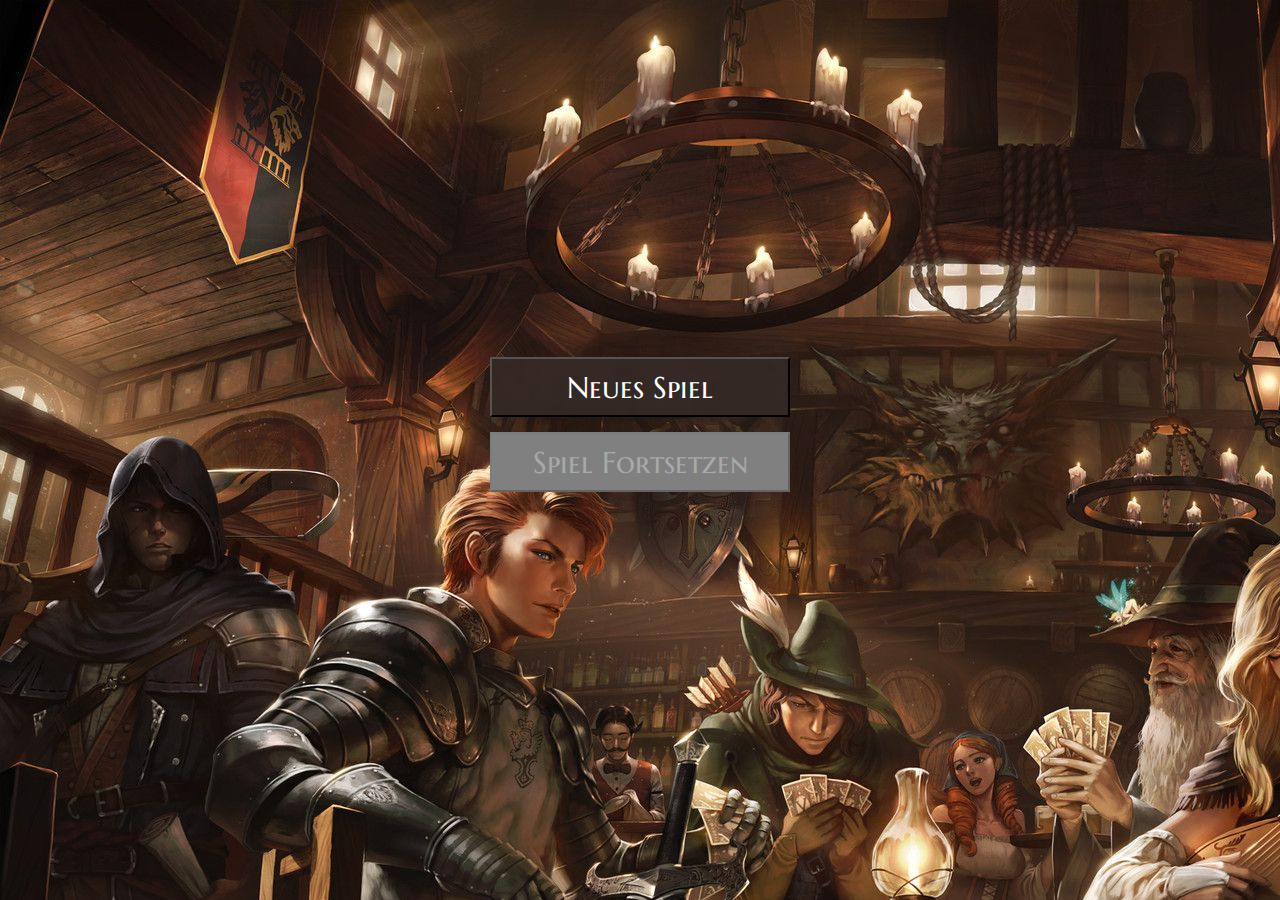
<file: index.html>
<!DOCTYPE html>
<html lang="en">
  <head>
    <meta charset="UTF-8" />
    <meta http-equiv="X-UA-Compatible" content="IE=edge" />
    <meta name="viewport" content="width=device-width, initial-scale=1.0" />
    <link rel="preconnect" href="https://fonts.gstatic.com" />
    <link
      href="https://fonts.googleapis.com/css2?family=Marcellus+SC&display=swap"
      rel="stylesheet"
    />

    <style>
      body {
        margin: 0;
        padding: 0;
        height: 100vh;
        width: 100vw;
        position: relative;

        background: url('assets/title_screen/titleBG.jpg');
      }

      .center {
        width: 300px;
        height: 150px;
        margin: 0;
        position: absolute;
        top: 48%;
        left: 50%;
        -ms-transform: translate(-50%, -50%);
        transform: translate(-50%, -50%);

        display: flex;
        flex-wrap: wrap;
      }

      .btn {
        font-family: 'Marcellus SC', serif;
        color: white;
        background: url('assets/title_screen/buttonBG.jpg');
        cursor: pointer;
        width: 300px;
        height: 60px;
        padding: 5px;
        font-size: 30px;
      }

      .btn:hover {
        font-size: 34px;
      }

      button:focus {
        outline: 0;
      }
    </style>
    <title>MyGame | Title Screen</title>
  </head>
  <body>
    <div class="center">
      <button id="btnStartNewGame" class="btn">Neues Spiel</button>
      <button id="btnContinueSaveGame" class="btn">Spiel Fortsetzen</button>
    </div>
    <script>

      const startBtn = document.querySelector('button');
      const continueBtn = document.querySelector('#btnContinueSaveGame');

      document.addEventListener('DOMContentLoaded', function (e) {
        if (!JSON.parse(localStorage.getItem('savegame'))) {
          continueBtn.disabled = true;
          continueBtn.style.background = 'grey';
          continueBtn.style.color = 'darkgrey';
          continueBtn.style.cursor = 'default';
        }
      });

      startBtn.onclick = () => {
        window.open('hero-pick.html', '_self');
      };

      continueBtn.onclick = () => {
        window.open('game.html', '_self');
      };
    </script>
  </body>
</html>
</file>
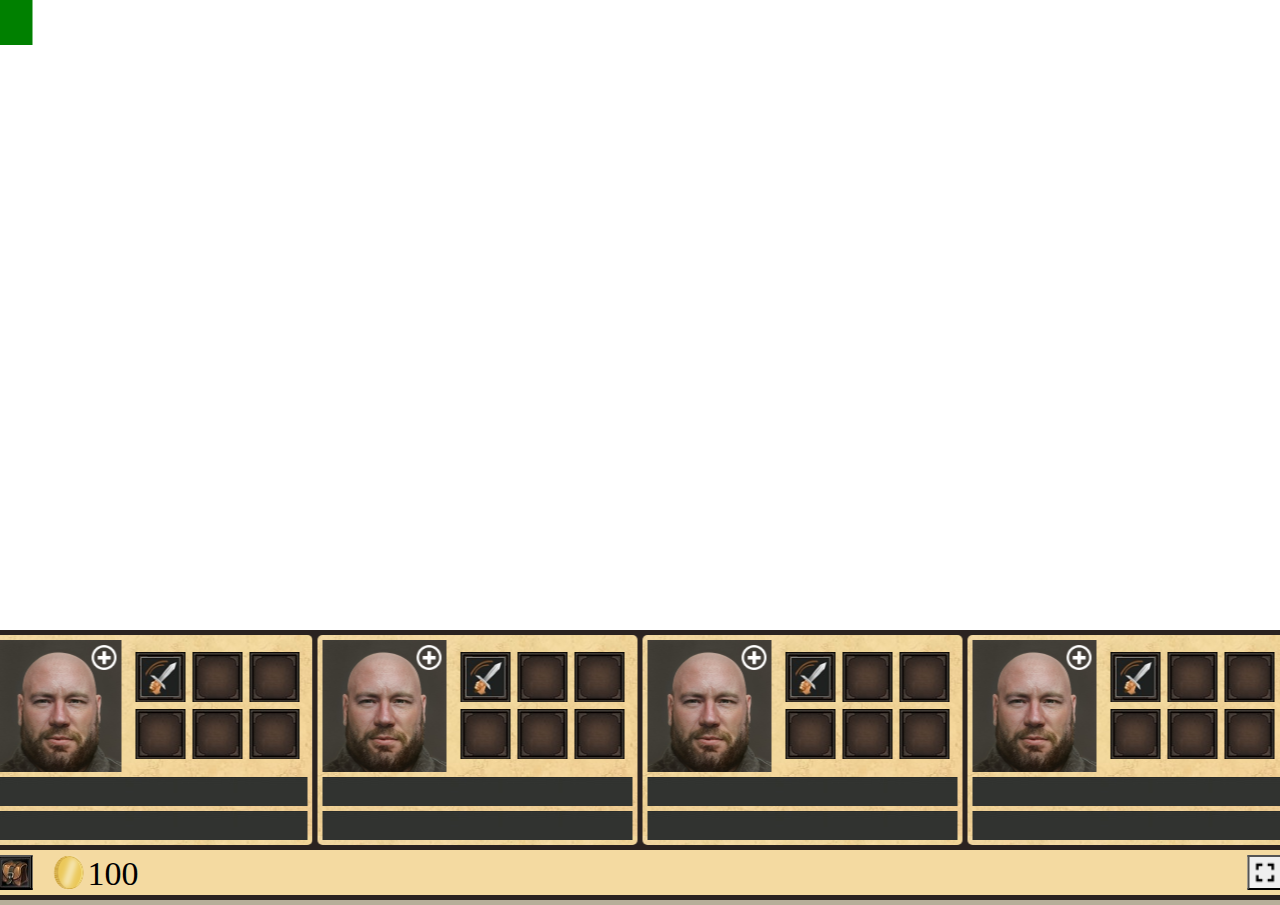
<file: game.html>
<!DOCTYPE html>
<html lang="en">
  <head>
    <meta charset="UTF-8" />
    <meta http-equiv="X-UA-Compatible" content="IE=edge" />
    <meta name="viewport" content="width=device-width, initial-scale=1.0" />
    <script src="app.js" defer></script>
    <link rel="stylesheet" href="style.css" />
    <title>Game Project</title>
  </head>
  <body>
    <div id="main-container">
      <div id="canvas-container">
        <div class="test"></div>
        <!-- <canvas id="canvas"></canvas> -->
      </div>

      <div class="hero-data-card fadeOut" id="hero_1_data">
        <p class="hero-name hero-main-stats">Alexey Sturmgeist</p>

        <button type="button" class="add-to-stat raise-constitution"></button>
        <p class="hero-constitution hero-main-stats hero-stat-name">
          Konstitution
        </p>
        <p class="hero-actual-stat hero-actual-const hero-main-stats">999</p>
        <p class="hero-modified-stat hero-modified-const hero-main-stats">
          +12
        </p>

        <button type="button" class="add-to-stat raise-strength"></button>
        <p class="hero-strength hero-main-stats hero-stat-name">Stärke</p>
        <p class="hero-actual-stat hero-actual-strength hero-main-stats">99</p>
        <p class="hero-modified-stat hero-modified-strength hero-main-stats">
          +1
        </p>

        <button type="button" class="add-to-stat raise-agility"></button>
        <p class="hero-agility hero-main-stats hero-stat-name">Beweglichkeit</p>
        <p class="hero-actual-stat hero-actual-agility hero-main-stats">99</p>
        <p class="hero-modified-stat hero-modified-agility hero-main-stats">
          +1
        </p>

        <button
          type="button"
          class="add-to-stat raise-intellect hero-main-stats"
        ></button>
        <p class="hero-intellect hero-main-stats hero-stat-name">Intelligenz</p>
        <p class="hero-actual-stat hero-actual-intellect hero-main-stats">99</p>
        <p class="hero-modified-stat hero-modified-intellect hero-main-stats">
          +1
        </p>

        <div class="hero-data-filler"></div>

        <p class="hero-armor hero-secondary-stats hero-secondary-stat-name">
          Rüstung
        </p>
        <p
          class="hero-actual-secondary-stats hero-current-armor hero-secondary-stats"
        >
          9999
        </p>
        <p
          class="hero-modified-secondary-stats hero-modified-armor hero-secondary-stats"
        >
          -24
        </p>

        <p class="hero-health hero-secondary-stats hero-secondary-stat-name">
          Gesundheit
        </p>
        <p
          class="hero-actual-secondary-stats hero-current-health hero-secondary-stats"
        >
          8009/9999
        </p>
        <p
          class="hero-modified-secondary-stats hero-modified-health hero-secondary-stats"
        >
          -124
        </p>

        <p class="hero-resource hero-secondary-stats hero-secondary-stat-name">
          Mana
        </p>
        <p
          class="hero-actual-secondary-stats hero-current-resource hero-secondary-stats"
        >
          1835/2963
        </p>
        <p
          class="hero-modified-secondary-stats hero-modified-resource hero-secondary-stats"
        >
          +24
        </p>

        <p
          class="hero-criticalHit hero-secondary-stats hero-secondary-stat-name"
        >
          krit. Chance
        </p>
        <p
          class="hero-actual-secondary-stats hero-current-criticalHit hero-secondary-stats"
        >
          18.4
        </p>
        <p
          class="hero-modified-secondary-stats hero-modified-criticalHit hero-secondary-stats"
        >
          +0.8
        </p>
      </div>
      <div class="hero-data-card fadeOut" id="hero_2_data">
        <p class="hero-name hero-main-stats">Alexey Sturmgeist</p>

        <button type="button" class="add-to-stat raise-constitution"></button>
        <p class="hero-constitution hero-main-stats hero-stat-name">
          Konstitution
        </p>
        <p class="hero-actual-stat hero-actual-const hero-main-stats">999</p>
        <p class="hero-modified-stat hero-modified-const hero-main-stats">
          +12
        </p>

        <button type="button" class="add-to-stat raise-strength"></button>
        <p class="hero-strength hero-main-stats hero-stat-name">Stärke</p>
        <p class="hero-actual-stat hero-actual-strength hero-main-stats">99</p>
        <p class="hero-modified-stat hero-modified-strength hero-main-stats">
          +1
        </p>

        <button type="button" class="add-to-stat raise-agility"></button>
        <p class="hero-agility hero-main-stats hero-stat-name">Beweglichkeit</p>
        <p class="hero-actual-stat hero-actual-agility hero-main-stats">99</p>
        <p class="hero-modified-stat hero-modified-agility hero-main-stats">
          +1
        </p>

        <button
          type="button"
          class="add-to-stat raise-intellect hero-main-stats"
        ></button>
        <p class="hero-intellect hero-main-stats hero-stat-name">Intelligenz</p>
        <p class="hero-actual-stat hero-actual-intellect hero-main-stats">99</p>
        <p class="hero-modified-stat hero-modified-intellect hero-main-stats">
          +1
        </p>

        <div class="hero-data-filler"></div>

        <p class="hero-armor hero-secondary-stats hero-secondary-stat-name">
          Rüstung
        </p>
        <p
          class="hero-actual-secondary-stats hero-current-armor hero-secondary-stats"
        >
          9999
        </p>
        <p
          class="hero-modified-secondary-stats hero-modified-armor hero-secondary-stats"
        >
          -24
        </p>

        <p class="hero-health hero-secondary-stats hero-secondary-stat-name">
          Gesundheit
        </p>
        <p
          class="hero-actual-secondary-stats hero-current-health hero-secondary-stats"
        >
          8009/9999
        </p>
        <p
          class="hero-modified-secondary-stats hero-modified-health hero-secondary-stats"
        >
          -124
        </p>

        <p class="hero-resource hero-secondary-stats hero-secondary-stat-name">
          Mana
        </p>
        <p
          class="hero-actual-secondary-stats hero-current-resource hero-secondary-stats"
        >
          1835/2963
        </p>
        <p
          class="hero-modified-secondary-stats hero-modified-resource hero-secondary-stats"
        >
          +24
        </p>

        <p
          class="hero-criticalHit hero-secondary-stats hero-secondary-stat-name"
        >
          krit. Chance
        </p>
        <p
          class="hero-actual-secondary-stats hero-current-criticalHit hero-secondary-stats"
        >
          18.4
        </p>
        <p
          class="hero-modified-secondary-stats hero-modified-criticalHit hero-secondary-stats"
        >
          +0.8
        </p>
      </div>
      <div class="hero-data-card fadeOut" id="hero_3_data">
        <p class="hero-name hero-main-stats">Alexey Sturmgeist</p>

        <button type="button" class="add-to-stat raise-constitution"></button>
        <p class="hero-constitution hero-main-stats hero-stat-name">
          Konstitution
        </p>
        <p class="hero-actual-stat hero-actual-const hero-main-stats">999</p>
        <p class="hero-modified-stat hero-modified-const hero-main-stats">
          +12
        </p>

        <button type="button" class="add-to-stat raise-strength"></button>
        <p class="hero-strength hero-main-stats hero-stat-name">Stärke</p>
        <p class="hero-actual-stat hero-actual-strength hero-main-stats">99</p>
        <p class="hero-modified-stat hero-modified-strength hero-main-stats">
          +1
        </p>

        <button type="button" class="add-to-stat raise-agility"></button>
        <p class="hero-agility hero-main-stats hero-stat-name">Beweglichkeit</p>
        <p class="hero-actual-stat hero-actual-agility hero-main-stats">99</p>
        <p class="hero-modified-stat hero-modified-agility hero-main-stats">
          +1
        </p>

        <button
          type="button"
          class="add-to-stat raise-intellect hero-main-stats"
        ></button>
        <p class="hero-intellect hero-main-stats hero-stat-name">Intelligenz</p>
        <p class="hero-actual-stat hero-actual-intellect hero-main-stats">99</p>
        <p class="hero-modified-stat hero-modified-intellect hero-main-stats">
          +1
        </p>

        <div class="hero-data-filler"></div>

        <p class="hero-armor hero-secondary-stats hero-secondary-stat-name">
          Rüstung
        </p>
        <p
          class="hero-actual-secondary-stats hero-current-armor hero-secondary-stats"
        >
          9999
        </p>
        <p
          class="hero-modified-secondary-stats hero-modified-armor hero-secondary-stats"
        >
          -24
        </p>

        <p class="hero-health hero-secondary-stats hero-secondary-stat-name">
          Gesundheit
        </p>
        <p
          class="hero-actual-secondary-stats hero-current-health hero-secondary-stats"
        >
          8009/9999
        </p>
        <p
          class="hero-modified-secondary-stats hero-modified-health hero-secondary-stats"
        >
          -124
        </p>

        <p class="hero-resource hero-secondary-stats hero-secondary-stat-name">
          Mana
        </p>
        <p
          class="hero-actual-secondary-stats hero-current-resource hero-secondary-stats"
        >
          1835/2963
        </p>
        <p
          class="hero-modified-secondary-stats hero-modified-resource hero-secondary-stats"
        >
          +24
        </p>

        <p
          class="hero-criticalHit hero-secondary-stats hero-secondary-stat-name"
        >
          krit. Chance
        </p>
        <p
          class="hero-actual-secondary-stats hero-current-criticalHit hero-secondary-stats"
        >
          18.4
        </p>
        <p
          class="hero-modified-secondary-stats hero-modified-criticalHit hero-secondary-stats"
        >
          +0.8
        </p>
      </div>
      <div class="hero-data-card fadeOut" id="hero_4_data">
        <p class="hero-name hero-main-stats">Alexey Sturmgeist</p>

        <button type="button" class="add-to-stat raise-constitution"></button>
        <p class="hero-constitution hero-main-stats hero-stat-name">
          Konstitution
        </p>
        <p class="hero-actual-stat hero-actual-const hero-main-stats">999</p>
        <p class="hero-modified-stat hero-modified-const hero-main-stats">
          +12
        </p>

        <button type="button" class="add-to-stat raise-strength"></button>
        <p class="hero-strength hero-main-stats hero-stat-name">Stärke</p>
        <p class="hero-actual-stat hero-actual-strength hero-main-stats">99</p>
        <p class="hero-modified-stat hero-modified-strength hero-main-stats">
          +1
        </p>

        <button type="button" class="add-to-stat raise-agility"></button>
        <p class="hero-agility hero-main-stats hero-stat-name">Beweglichkeit</p>
        <p class="hero-actual-stat hero-actual-agility hero-main-stats">99</p>
        <p class="hero-modified-stat hero-modified-agility hero-main-stats">
          +1
        </p>

        <button
          type="button"
          class="add-to-stat raise-intellect hero-main-stats"
        ></button>
        <p class="hero-intellect hero-main-stats hero-stat-name">Intelligenz</p>
        <p class="hero-actual-stat hero-actual-intellect hero-main-stats">99</p>
        <p class="hero-modified-stat hero-modified-intellect hero-main-stats">
          +1
        </p>

        <div class="hero-data-filler"></div>

        <p class="hero-armor hero-secondary-stats hero-secondary-stat-name">
          Rüstung
        </p>
        <p
          class="hero-actual-secondary-stats hero-current-armor hero-secondary-stats"
        >
          9999
        </p>
        <p
          class="hero-modified-secondary-stats hero-modified-armor hero-secondary-stats"
        >
          -24
        </p>

        <p class="hero-health hero-secondary-stats hero-secondary-stat-name">
          Gesundheit
        </p>
        <p
          class="hero-actual-secondary-stats hero-current-health hero-secondary-stats"
        >
          8009/9999
        </p>
        <p
          class="hero-modified-secondary-stats hero-modified-health hero-secondary-stats"
        >
          -124
        </p>

        <p class="hero-resource hero-secondary-stats hero-secondary-stat-name">
          Mana
        </p>
        <p
          class="hero-actual-secondary-stats hero-current-resource hero-secondary-stats"
        >
          1835/2963
        </p>
        <p
          class="hero-modified-secondary-stats hero-modified-resource hero-secondary-stats"
        >
          +24
        </p>

        <p
          class="hero-criticalHit hero-secondary-stats hero-secondary-stat-name"
        >
          krit. Chance
        </p>
        <p
          class="hero-actual-secondary-stats hero-current-criticalHit hero-secondary-stats"
        >
          18.4
        </p>
        <p
          class="hero-modified-secondary-stats hero-modified-criticalHit hero-secondary-stats"
        >
          +0.8
        </p>
      </div>

      <div id="party-inventory" class="fadeOut">
        <div id="inventory_cell_1" class="inventory-cell"></div>
        <div id="inventory_cell_2" class="inventory-cell"></div>
        <div id="inventory_cell_3" class="inventory-cell"></div>
        <div id="inventory_cell_4" class="inventory-cell"></div>
        <div id="inventory_cell_5" class="inventory-cell"></div>
        <div id="inventory_cell_6" class="inventory-cell"></div>
        <div id="inventory_cell_7" class="inventory-cell"></div>
        <div id="inventory_cell_8" class="inventory-cell"></div>
        <div id="inventory_cell_9" class="inventory-cell"></div>
        <div id="inventory_cell_10" class="inventory-cell"></div>
        <div id="inventory_cell_11" class="inventory-cell"></div>
        <div id="inventory_cell_12" class="inventory-cell"></div>
        <div id="inventory_cell_13" class="inventory-cell"></div>
        <div id="inventory_cell_14" class="inventory-cell"></div>
        <div id="inventory_cell_15" class="inventory-cell"></div>
        <div id="inventory_cell_16" class="inventory-cell"></div>
        <div id="inventory_cell_17" class="inventory-cell"></div>
        <div id="inventory_cell_18" class="inventory-cell"></div>
        <div id="inventory_cell_19" class="inventory-cell"></div>
        <div id="inventory_cell_20" class="inventory-cell"></div>
        <div id="inventory_cell_21" class="inventory-cell"></div>
        <div id="inventory_cell_22" class="inventory-cell"></div>
        <div id="inventory_cell_23" class="inventory-cell"></div>
        <div id="inventory_cell_24" class="inventory-cell"></div>
        <div id="inventory_cell_25" class="inventory-cell"></div>
        <div id="inventory_cell_26" class="inventory-cell"></div>
        <div id="inventory_cell_27" class="inventory-cell"></div>
        <div id="inventory_cell_28" class="inventory-cell"></div>
      </div>

      <div id="heroes-container">
        <div class="hero-card" id="hero_id_1">
          <div class="hero-card-inner">
            <div class="hero-card-front">
              <div class="hero-portrait">
                <div class="lvl-up-indicator"></div>
              </div>
              <div class="hero-skills">
                <div id="hero-ability_1" class="hero-ability">
                  <div class="ability_slot"></div>
                </div>
                <div id="hero-ability_2" class="hero-ability">
                  <div class="ability_slot"></div>
                </div>
                <div id="hero-ability_3" class="hero-ability">
                  <div class="ability_slot"></div>
                </div>
                <div id="hero-ability_4" class="hero-ability">
                  <div class="ability_slot"></div>
                </div>
                <div id="hero-ability_5" class="hero-ability">
                  <div class="ability_slot"></div>
                </div>
                <div id="hero-ability_6" class="hero-ability">
                  <div class="ability_slot"></div>
                </div>
              </div>
              <div class="health-bar"></div>
              <div class="resource-bar"></div>
            </div>
            <div class="hero-card-back">
              <div class="helmet_slot"></div>
              <div class="bracers_slot"></div>
              <div class="shoulder_slot"></div>
              <div class="gloves_slot"></div>
              <div class="chest_slot"></div>
              <div class="pants_slot"></div>
              <div class="belt_slot"></div>
              <div class="boots_slot"></div>
              <div class="weapon_slot"></div>
              <div class="shield_slot"></div>

              <div class="potion_slot"></div>
              <div class="scroll_slot"></div>

              <div class="neck_slot"></div>
              <div class="ring_1_slot"></div>
              <div class="ring_2_slot"></div>
              <div class="cape_slot"></div>
            </div>
          </div>
        </div>

        <div class="hero-card" id="hero_id_2">
          <div class="hero-card-inner">
            <div class="hero-card-front">
              <div class="hero-portrait">
                <div class="lvl-up-indicator"></div>
              </div>
              <div class="hero-skills">
                <div id="hero-ability_1" class="hero-ability">
                  <div class="ability_slot"></div>
                </div>
                <div id="hero-ability_2" class="hero-ability">
                  <div class="ability_slot"></div>
                </div>
                <div id="hero-ability_3" class="hero-ability">
                  <div class="ability_slot"></div>
                </div>
                <div id="hero-ability_4" class="hero-ability">
                  <div class="ability_slot"></div>
                </div>
                <div id="hero-ability_5" class="hero-ability">
                  <div class="ability_slot"></div>
                </div>
                <div id="hero-ability_6" class="hero-ability">
                  <div class="ability_slot"></div>
                </div>
              </div>
              <div class="health-bar"></div>
              <div class="resource-bar"></div>
            </div>
            <div class="hero-card-back">
              <div class="helmet_slot"></div>
              <div class="bracers_slot"></div>
              <div class="shoulder_slot"></div>
              <div class="gloves_slot"></div>
              <div class="chest_slot"></div>
              <div class="pants_slot"></div>
              <div class="belt_slot"></div>
              <div class="boots_slot"></div>
              <div class="weapon_slot"></div>
              <div class="shield_slot"></div>

              <div class="potion_slot"></div>
              <div class="scroll_slot"></div>

              <div class="neck_slot"></div>
              <div class="ring_1_slot"></div>
              <div class="ring_2_slot"></div>
              <div class="cape_slot"></div>
            </div>
          </div>
        </div>

        <div class="hero-card" id="hero_id_3">
          <div class="hero-card-inner">
            <div class="hero-card-front">
              <div class="hero-portrait">
                <div class="lvl-up-indicator"></div>
              </div>
              <div class="hero-skills">
                <div id="hero-ability_1" class="hero-ability">
                  <div class="ability_slot"></div>
                </div>
                <div id="hero-ability_2" class="hero-ability">
                  <div class="ability_slot"></div>
                </div>
                <div id="hero-ability_3" class="hero-ability">
                  <div class="ability_slot"></div>
                </div>
                <div id="hero-ability_4" class="hero-ability">
                  <div class="ability_slot"></div>
                </div>
                <div id="hero-ability_5" class="hero-ability">
                  <div class="ability_slot"></div>
                </div>
                <div id="hero-ability_6" class="hero-ability">
                  <div class="ability_slot"></div>
                </div>
              </div>
              <div class="health-bar"></div>
              <div class="resource-bar"></div>
            </div>
            <div class="hero-card-back">
              <div class="helmet_slot"></div>
              <div class="bracers_slot"></div>
              <div class="shoulder_slot"></div>
              <div class="gloves_slot"></div>
              <div class="chest_slot"></div>
              <div class="pants_slot"></div>
              <div class="belt_slot"></div>
              <div class="boots_slot"></div>
              <div class="weapon_slot"></div>
              <div class="shield_slot"></div>

              <div class="potion_slot"></div>
              <div class="scroll_slot"></div>

              <div class="neck_slot"></div>
              <div class="ring_1_slot"></div>
              <div class="ring_2_slot"></div>
              <div class="cape_slot"></div>
            </div>
          </div>
        </div>

        <div class="hero-card" id="hero_id_4">
          <div class="hero-card-inner">
            <div class="hero-card-front">
              <div class="hero-portrait">
                <div class="lvl-up-indicator"></div>
              </div>
              <div class="hero-skills">
                <div id="hero-ability_1" class="hero-ability">
                  <div class="ability_slot"></div>
                </div>
                <div id="hero-ability_2" class="hero-ability">
                  <div class="ability_slot"></div>
                </div>
                <div id="hero-ability_3" class="hero-ability">
                  <div class="ability_slot"></div>
                </div>
                <div id="hero-ability_4" class="hero-ability">
                  <div class="ability_slot"></div>
                </div>
                <div id="hero-ability_5" class="hero-ability">
                  <div class="ability_slot"></div>
                </div>
                <div id="hero-ability_6" class="hero-ability">
                  <div class="ability_slot"></div>
                </div>
              </div>
              <div class="health-bar"></div>
              <div class="resource-bar"></div>
            </div>
            <div class="hero-card-back">
              <div class="helmet_slot"></div>
              <div class="bracers_slot"></div>
              <div class="shoulder_slot"></div>
              <div class="gloves_slot"></div>
              <div class="chest_slot"></div>
              <div class="pants_slot"></div>
              <div class="belt_slot"></div>
              <div class="boots_slot"></div>
              <div class="weapon_slot"></div>
              <div class="shield_slot"></div>

              <div class="potion_slot"></div>
              <div class="scroll_slot"></div>

              <div class="neck_slot"></div>
              <div class="ring_1_slot"></div>
              <div class="ring_2_slot"></div>
              <div class="cape_slot"></div>
            </div>
          </div>
        </div>



        <div id="menu-bar">
          <button id="toggle-inventory-btn"></button>
          <img src="assets/menu-bar/goldcoin.png" alt="" id="goldcoin-img" />
          <p id="gold-amount-display">100</p>
          <button id="toggle-screen-size-btn"></button>
        </div>
      </div>
    </div>
  </body>
</html>
</file>
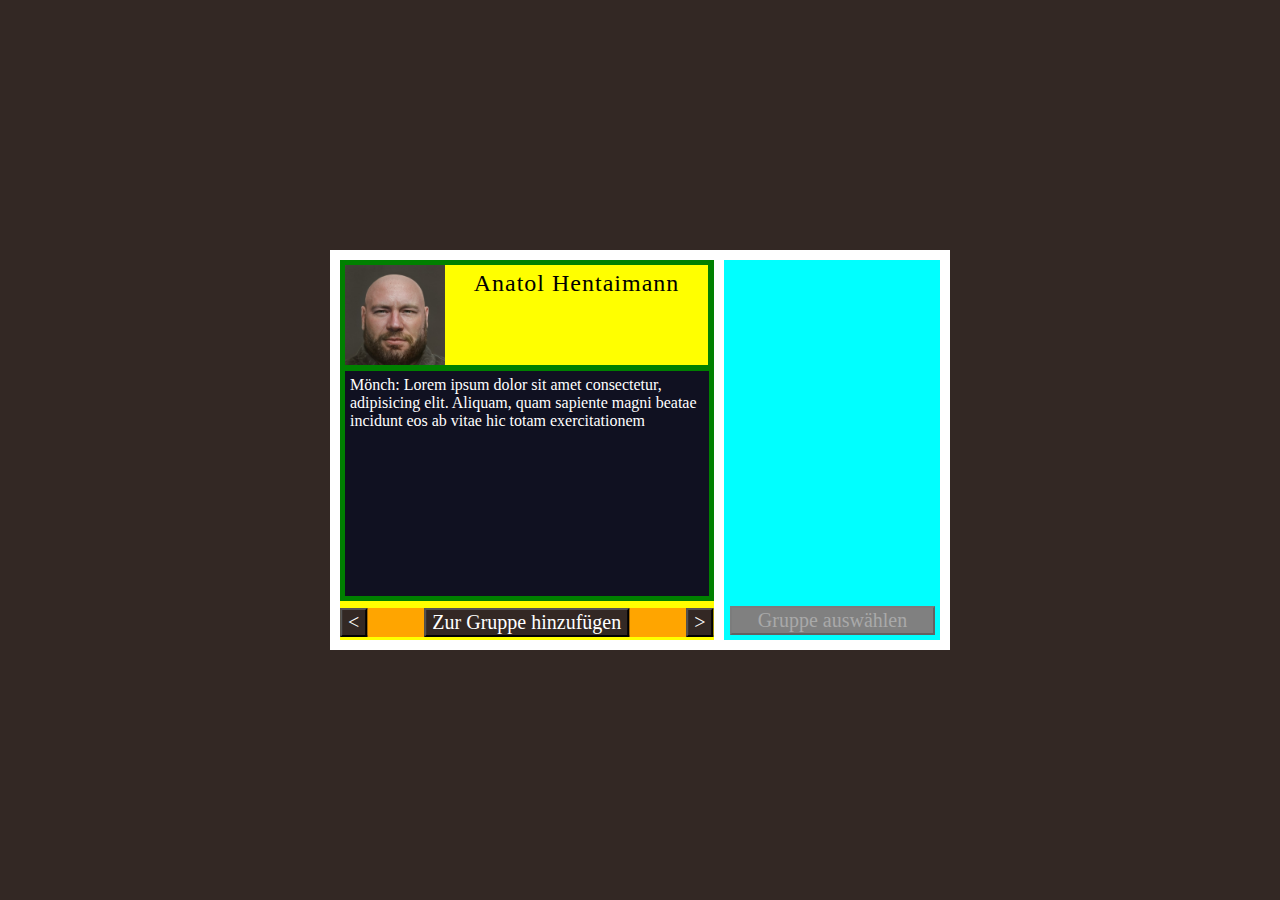
<file: hero-pick.html>
<!DOCTYPE html>
<html lang="en">
  <head>
    <meta charset="UTF-8" />
    <meta http-equiv="X-UA-Compatible" content="IE=edge" />
    <meta name="viewport" content="width=device-width, initial-scale=1.0" />
    <link rel="preconnect" href="https://fonts.gstatic.com" />
    <title>Document</title>

    <style>
      *,
      *::after,
      *::before {
        background-color: #332824;
        box-sizing: border-box;
      }

      #main-container {
        background-color: #fff;
        width: 620px;
        height: 400px;
        padding: 10px;

        display: flex;

        position: absolute;
        top: 50%;
        left: 50%;
        transform: translate(-50%, -50%);
      }

      #heroes-container {
        height: 380px;
        width: 380px;
        background-color: yellow;
      }

      #picked-heroes-container {
        height: 380px;
        width: 220px;
        margin-left: 10px;

        padding: 5px;
        background-color: aqua;
      }

      .button {
        background-color: #332824;
        color: white;
        font-family: 'Marcellus SC', serif;
        font-size: 20px;
        cursor: pointer;
      }

      #start-game-btn {
        position: absolute;
        bottom: 15px;
        left: 400px;

        width: 205px;
      }

      .start-game-btn-disabled {
        background-color: grey;
        color: darkgrey;
        cursor: default;
        font-family: 'Marcellus SC', serif;
        font-size: 20px;
      }

      #hero-display {
        height: 341px;
        background-color: green;
        padding: 5px;

        display: flex;
        flex-wrap: wrap;
      }

      #hero-display #hero-portrait {
        width: 100px;
        height: 100px;
        background-image: url('');
        background-repeat: no-repeat;
        background-size: 100px 100px;
        margin-bottom: 5px;
      }

      #hero-display #hero-name {
        padding: 5px;
        background-color: yellow;
        height: 100px;
        width: 263px;

        font-size: 24px;
        letter-spacing: 1px;
        text-align: center;
        vertical-align: middle;
      }

      #hero-display #hero-description {
        width: 100%;
        height: 225px;
        background-color: #101121;
        color: white;
        padding: 5px;
      }

      #select-hero-buttons {
        display: flex;
        justify-content: space-between;
        background-color: orange;

        position: relative;
        bottom: 5px;
        left: 50%;
        transform: translate(-50%, 12px);
      }

      .picked-hero {
        width: 100%;
        margin-bottom: 5px;
        background-color: yellow;
        height: 80px;
        text-align: center;
        text-transform: uppercase;
        font-size: 30px;
        padding-top: 21px;
      }
    </style>
  </head>
  <body>
    <div id="main-container">
      <div id="heroes-container">
        <div id="hero-display">
          <div id="hero-portrait"></div>
          <div id="hero-name"></div>
          <div id="hero-description"></div>
        </div>
        <div id="select-hero-buttons">
          <button type="button" id="pre-hero-btn" class="button">&#60;</button>
          <button type="button" class="button" id="add-to-party-btn">
            Zur Gruppe hinzufügen
          </button>
          <button type="button" id="next-hero-btn" class="button">&#62;</button>
        </div>
      </div>

      <div id="picked-heroes-container"></div>
      <button type="button" id="start-game-btn">Gruppe auswählen</button>
    </div>

    <script>
      'use strict';

      const titleScreenMusic = document.createElement('audio');
      titleScreenMusic.src = 'assets/sfx/title_music.mp3';

      const startGameBtn = document.getElementById('start-game-btn');
      const heroDisplay = document.getElementById('hero-display');
      const preHeroBtn = document.getElementById('pre-hero-btn');
      const nextHeroBtn = document.getElementById('next-hero-btn');
      const addToPartyBtn = document.getElementById('add-to-party-btn');

      let heroIndex = 0;

      document.addEventListener('DOMContentLoaded', function (e) {

        titleScreenMusic.play();
        startGameBtn.disabled = true;
        // startGameBtn.classList.remove('button');
        startGameBtn.classList.add('start-game-btn-disabled')

        fillHeroData(0);
      });

      nextHeroBtn.addEventListener('click', () => {
        heroIndex >= heroesArr.length - 1 ? (heroIndex = 0) : ++heroIndex;

        fillHeroData(heroIndex);
      });

      preHeroBtn.addEventListener('click', () => {
        heroIndex <= 0 ? (heroIndex = heroesArr.length - 1) : --heroIndex;

        fillHeroData(heroIndex);
      });

      addToPartyBtn.addEventListener('click', () => {
        const pickedHeroesContainer = document.getElementById(
          'picked-heroes-container'
        );

        if (pickedHeroesArr.length <= 3) {
          pickedHeroesArr.push(heroesArr[heroIndex]);
          heroesArr.splice(heroesArr.indexOf(heroesArr[heroIndex]), 1);

          heroIndex = 0;
          fillHeroData(heroIndex);

          // nextHeroBtn.click();

          while (pickedHeroesContainer.firstChild) {
            pickedHeroesContainer.removeChild(pickedHeroesContainer.firstChild);
          }

          pickedHeroesArr.forEach((pickedHero) => {
            const pickedHeroDiv = document.createElement('div');
            pickedHeroDiv.classList.add('picked-hero');
            pickedHeroDiv.textContent = pickedHero.class;

            pickedHeroesContainer.appendChild(pickedHeroDiv);
          });

          if (pickedHeroesArr.length === 4) {
            startGameBtn.disabled = false;
            startGameBtn.classList.add('button')
            startGameBtn.classList.remove('start-game-btn-disabled');
          }
        }
      });

      startGameBtn.addEventListener('click', () => {
        localStorage.setItem("savegame", JSON.stringify(pickedHeroesArr));
        window.open('game.html', '_self');
      })

      function fillHeroData(heroNumber) {
        const heroPortrait = document.getElementById('hero-portrait');
        const heroDescription = document.getElementById('hero-description');
        const heroName = document.getElementById('hero-name');

        heroPortrait.style.backgroundImage = heroesArr[heroNumber].portrait;

        heroDescription.textContent = heroesArr[heroNumber].description;

        heroName.textContent = heroesArr[heroNumber].name;
      }

      const pickedHeroesArr = [];
      const heroesArr = [
        {
          name: 'Anatol Hentaimann',
          portrait: 'url(/assets/hero-card/hero_portraits/anatol4.png',
          class: 'monk',
          description:
            'Mönch: Lorem ipsum dolor sit amet consectetur, adipisicing elit. Aliquam, quam sapiente magni beatae incidunt eos ab vitae hic totam exercitationem',
          stats: {
            constitution: 10,
            strength: 8,
            dextarity: 8,
            intellect: 14,
          },
        },

        {
          name: 'Alexey Sturmgeist',
          class: 'paladin',
          portrait: 'url(/assets/hero-card/hero_portraits/alexey.png',
          description:
            'Paladin: Lorem ipsum dolor sit amet consectetur, adipisicing elit. Aliquam, quam sapiente magni beatae incidunt eos ab vitae hic totam exercitationem',
          stats: {
            constitution: 11,
            strength: 10,
            dextarity: 8,
            intellect: 11,
          },
        },

        {
          name: 'Olga Machslochov',
          class: 'ranger',
          portrait: 'url(/assets/hero-card/hero_portraits/olga.png',
          description:
            'Ranger: Lorem ipsum dolor sit amet consectetur, adipisicing elit. Aliquam, quam sapiente magni beatae incidunt eos ab vitae hic totam exercitationem',
          stats: {
            constitution: 11,
            strength: 10,
            dextarity: 8,
            intellect: 11,
          },
        },

        {
          name: 'Anna Futtrubeln',
          class: 'priest',
          portrait: 'url(/assets/hero-card/hero_portraits/anne.png',
          description:
            'Priest: Lorem ipsum dolor sit amet consectetur, adipisicing elit. Aliquam, quam sapiente magni beatae incidunt eos ab vitae hic totam exercitationem',
          stats: {
            constitution: 11,
            strength: 10,
            dextarity: 8,
            intellect: 11,
          },
        },

        {
          name: 'Sophitia',
          class: 'priest',
          portrait: 'url(/assets/hero-card/hero_portraits/warrior.png',
          description:
            'Krieger: Lorem ipsum dolor sit amet consectetur, adipisicing elit. Aliquam, quam sapiente magni beatae incidunt eos ab vitae hic totam exercitationem',
          stats: {
            constitution: 11,
            strength: 10,
            dextarity: 8,
            intellect: 11,
          },
        },

        {
          name: 'Merlin',
          class: 'mage',
          portrait: 'url(/assets/hero-card/hero_portraits/wizard.png',
          description:
            'Magier: Lorem ipsum dolor sit amet consectetur, adipisicing elit. Aliquam, quam sapiente magni beatae incidunt eos ab vitae hic totam exercitationem',
          stats: {
            constitution: 11,
            strength: 10,
            dextarity: 8,
            intellect: 11,
          },
        },
      ];
    </script>
  </body>
</html>
</file>
<file: style.css>
*,
*::before,
*::after {
    margin: 0;
    padding: 0;
    box-sizing: border-box;
}

body {
    background-color: #1e2121;
    height: 100vh;
    width: 100vw;
}

#main-container {
    width: 1315px;
    height: 910px;
    background: #B6AE99;
    padding: 5px;
    margin: auto;

    position: absolute;
    top: 50%;
    left: 50%;
    transform: translate(-50%, -50%);
}

#canvas-container {
    width: 100%;
    height: 630px;
    background-color: white;
    margin: auto;
}

button:focus {
    outline: 0;
}

/* Hero Data Cards------------------------------------------------------- */
.hero-data-card {
    width: 310px;
    height: 400px;
    background-color: #313330;
    border: solid 2px #F8E3B8;

    display: grid;
    grid-template-rows: repeat(13, 1fr);
    grid-template-columns: repeat(9, 1fr);

    padding: 8px;
}

#hero_1_data {
    position: fixed;
    bottom: 380px;
    left: 15px;
    z-index: 3;
}
#hero_2_data {
    position: fixed;
    bottom: 380px;
    left: 340px;
    z-index: 3;
}
#hero_3_data {
    position: fixed;
    bottom: 380px;
    left: 666px;
    z-index: 3;
}
#hero_4_data {
    position: fixed;
    bottom: 380px;
    left: 992px;
    z-index: 3;
}

/* //---------------------------------------------------------------- */
.hero-main-stats,
.hero-secondary-stats {
    color: #fff;
    justify-self: right;
    align-self: center;
    font-size: 20px;
    letter-spacing: 2px;
}

.hero-name {
    grid-area: 1 / 1 / span 2 / span 9;
    font-size: 24px;
    justify-self: center;
}

.add-to-stat {
    width: 25px;
    height: 25px;

    background-image: url('assets/hero-stats/addToStat.png');
    background-repeat: no-repeat;
    background-size: 100% 100%;
    justify-self: center;
    align-self: center;

    cursor: pointer;
    grid-column: 1;
}

.hero-stat-name {
    grid-column: 2 / 7;
    margin-left: 5px;
    justify-self: left;
}

.hero-actual-stat {
    grid-column: 7 / span 2;
    justify-self: right;
    margin-right: 7px;
}

.hero-modified-stat {
    font-size: 16px;
    grid-column: 9;
}

/* //---------------------------------------------------------------- */
.hero-data-filler {
    grid-area: 7 / 1 / span 3 / span 9;
}

.hero-secondary-stats {
    font-size: 16px;
}

.hero-secondary-stat-name {
    grid-column: 1 / span 4;
    margin-left: 8px;
    justify-self: left;
    font-size: 18px;
}

.hero-actual-secondary-stats {
    grid-column: 5 / span 3;
    justify-self: right;
}

.hero-modified-secondary-stats {
    grid-column: 8/ span 2;
    font-size: 16px;
    justify-self: right;
}

/* Party-Invetory-------------------------------------------------------- */
#party-inventory {
    width: calc(100% - 12px);
    height: 60px;
    background-color: #F4DAA1;
    border: 5px solid #2A2220;
    border-radius: 5px;
    padding: 5px;

    position: fixed;
    bottom: 280px;
    right: 6px;
    z-index: 3;

    overflow: hidden;
    display: grid;
    grid-gap: 0 6px;
    grid-template-columns: repeat(28, 40px);
}

.fadeOut {
    visibility: hidden;
    opacity: 0;
    transition: visibility 0s linear 150ms, opacity 150ms;
}

.fadeIn {
    visibility: visible;
    opacity: 1;
    transition: visibility 0s linear 0s, opacity 150ms;
}

.inventory-cell {
    width: 40px;
    height: 40px;

    background-image: url('assets/party_inventory/inventory_cell.png');
    background-repeat: no-repeat;
    background-size: 100% 100%;
}

/* ---HEROES-CARD-------------------------------------------------------- */
#heroes-container {
    width: 100%;
    height: 270px;

    /* background-image: url('assets/hero-card/hero_gui/hero-container-bg.jpg');
    background-repeat: no-repeat;
    background-size: 100% 100%; */

    background-color: #2A2220;

    display: flex;
    flex-wrap: wrap;
    justify-content: space-between;
    padding: 0 5px;
}

.hero-card {
    background-color: transparent;
    width: 320px;
    height: 210px;
    margin-top: 5px;
    perspective: 1000px;
}

.hero-card-inner {
    position: relative;
    width: 100%;
    height: 100%;
    text-align: center;
    transition: transform 0.8s;
    transform-style: preserve-3d;
}

/* das über JS steuern */
/* .hero-card:hover .hero-card-inner {
    transform: rotateX(180deg);
} */

.flip-card {
    transform: rotateX(180deg);
}

.hero-card-front,
.hero-card-back {
    position: absolute;
    width: 100%;
    height: 100%;
    -webkit-backface-visibility: hidden;
    /* Safari */
    backface-visibility: hidden;

    border-radius: 5px;
}

/* zum testen der breite/höhe einer zelle auf dem canvas */
.test {
    width: 45px;
    height: 45px;
    background-color: green;
}

/* hero card front-content ------------------------------------------*/
/* TODO: dynamisch portrai zuweisen */
.hero-card-front {
    display: grid;
    grid-gap: 5px 0;
    grid-template-columns: 2fr 3fr;
    grid-template-rows: 4.5fr 1fr 1fr;

    padding: 5px;
    background-image: url('assets/hero-card/hero_gui/hero_card_front_bg.jpg');
}

.hero-portrait {
    background-image: url('assets/hero-card/hero_portraits/anatol4.png');
    background-repeat: no-repeat;
    background-size: 100% 100%;

    grid-column-start: 1;
    grid-column-end: 2;

    grid-row-start: 1;
    grid-row-end: 2;

    cursor: pointer;
}

.lvl-up-indicator {
    width: 25px;
    height: 25px;
    background-image: url('assets/hero-card/hero_gui/lvlUpIcon.png');
    background-repeat: no-repeat;
    background-size: 100% 100%;
    float: right;
    margin: 5px;
}

.hero-skills {
    display: flex;
    flex-wrap: wrap;
    justify-content: space-around;
    padding: 12px 5px 5px 10px;
}

.hero-ability {
    width: 50px;
    height: 50px;
    background-image: url('assets/hero-card/hero_gui/ability_bg.jpg');
    padding: 5px;
}

.ability_slot {
    width: 40px;
    height: 40px;
    background-repeat: no-repeat;
    background-size: 100% 100%;
}

/* TODO: dynamisch abilities zuweisen ----------------*/
#hero-ability_1 .ability_slot {
    background-image: url('assets/hero-skills/attac.jpg');
}

.health-bar,
.resource-bar {
    width: 310px;
    height: 100%;
    background-image: url('assets/hero-card/hero_gui/hp_mp_bg.jpg');

    grid-column-start: 1;
    grid-column-end: 3;

    justify-self: center;
}

/* hero card back-content ------------------------------------------*/
.hero-card-back {
    transform: rotateX(180deg);
    background-image: url('assets/hero-card/hero_gui/hero_card_back_bg.jpg');

    display: grid;
    grid-template-columns: repeat(13, 1fr);
    grid-template-rows: repeat(8, 1fr);
    justify-items: center;
    align-items: center;

    padding: 5px;
}

.hero-card-back .scroll_slot,
.hero-card-back .potion_slot,
.hero-card-back .helmet_slot,
.hero-card-back .neck_slot,
.hero-card-back .bracers_slot,
.hero-card-back .gloves_slot,
.hero-card-back .shoulder_slot,
.hero-card-back .chest_slot,
.hero-card-back .cape_slot,
.hero-card-back .belt_slot,
.hero-card-back .trinket_slot,
.hero-card-back .pants_slot,
.hero-card-back .boots_slot,
.hero-card-back .shield_slot,
.hero-card-back .ring_1_slot,
.hero-card-back .ring_2_slot,
.hero-card-back .weapon_slot {
    width: 40px;
    height: 40px;
    background-repeat: no-repeat;
    background-size: 100% 100%;
    opacity: 35%;
}

.hero-card-back .helmet_slot {
    background-image: url('assets/hero_gear/helmet.png');
    grid-area: 1 / 1 / span 2 / span 2;
}

.hero-card-back .shoulder_slot {
    background-image: url('assets/hero_gear/shoulder.png');
    grid-area: 1 / 3 / span 2 / span 2;
}

.hero-card-back .bracers_slot {
    background-image: url('assets/hero_gear/bracers.png');
    grid-area: 3 / 1 / span 2 / span 2;
}

.hero-card-back .gloves_slot {
    background-image: url('assets/hero_gear/gloves.png');
    grid-area: 3 / 3 / span 2 / span 2;
}

.hero-card-back .chest_slot {
    background-image: url('assets/hero_gear/chest.png');
    grid-area: 5 / 1 / span 2 / span 2;
}

.hero-card-back .pants_slot {
    background-image: url('assets/hero_gear/pants.png');
    grid-area: 5 / 3 / span 2 / span 2;

}

.hero-card-back .belt_slot {
    background-image: url('assets/hero_gear/belt.png');
    grid-area: 7 / 1 / span 2 / span 2;
}

.hero-card-back .boots_slot {
    background-image: url('assets/hero_gear/boots.png');
    grid-area: 7 / 3 / span 2 / span 2;

}

.hero-card-back .weapon_slot {
    background-image: url('assets/hero_gear/weapon.png');
    grid-area: 1 / 6 / span 4 / span 4;
    width: 80px;
    height: 80px;
}

.hero-card-back .shield_slot {
    background-image: url('assets/hero_gear/shield.png');
    grid-area: 1 / 10 / span 4 / span 4;
    width: 80px;
    height: 80px;
}

.hero-card-back .potion_slot {
    background-image: url('assets/hero_gear/potion.png');
    grid-area: 4 / 6 / span 4 / span 4;

}

.hero-card-back .scroll_slot {
    background-image: url('assets/hero_gear/scroll.png');
    grid-area: 4 / 10 / span 4 / span 4;
}

.hero-card-back .neck_slot,
.hero-card-back .ring_1_slot,
.hero-card-back .ring_2_slot,
.hero-card-back .cape_slot {
    width: 34px;
    height: 34px;
}

.hero-card-back .neck_slot {
    background-image: url('assets/hero_gear/neck.png');
    grid-area: 7 / 6 / span 2 / span 2;
}

.hero-card-back .ring_1_slot,
.hero-card-back .ring_2_slot {
    background-image: url('assets/hero_gear/ring.png');
}

.hero-card-back .ring_1_slot {
    grid-area: 7 / 8 / span 2 / span 2;
}

.hero-card-back .ring_2_slot {
    grid-area: 7 / 10 / span 2 / span 2;
}

.hero-card-back .cape_slot {
    background-image: url('assets/hero_gear/cape.png');
    grid-area: 7 / 12 / span 2 / span 2;
}

/* menu bar conten------------------------------------------------- */
#menu-bar {
    width: 100%;
    height: 45px;
    background-color: #F4DAA1;
    padding: 5px;

    display: grid;
    grid-template-columns: 55px 35px 160px 3fr 35px;
}

#gold-amount-display {
    font-size: 34px;
}

#toggle-inventory-btn {
    width: 35px;
    height: 35px;
    cursor: pointer;

    background-image: url('assets/menu-bar/inventory.png');
    background-repeat: no-repeat;
    background-size: 100% 100%;
}

#toggle-screen-size-btn {
    width: 35px;
    height: 35px;
    cursor: pointer;

    background-image: url('assets/menu-bar/fullscreen.png');
    background-repeat: no-repeat;
    background-size: 100% 100%;

    grid-column-start: 5;
    grid-column-end: 6;
}
</file>
